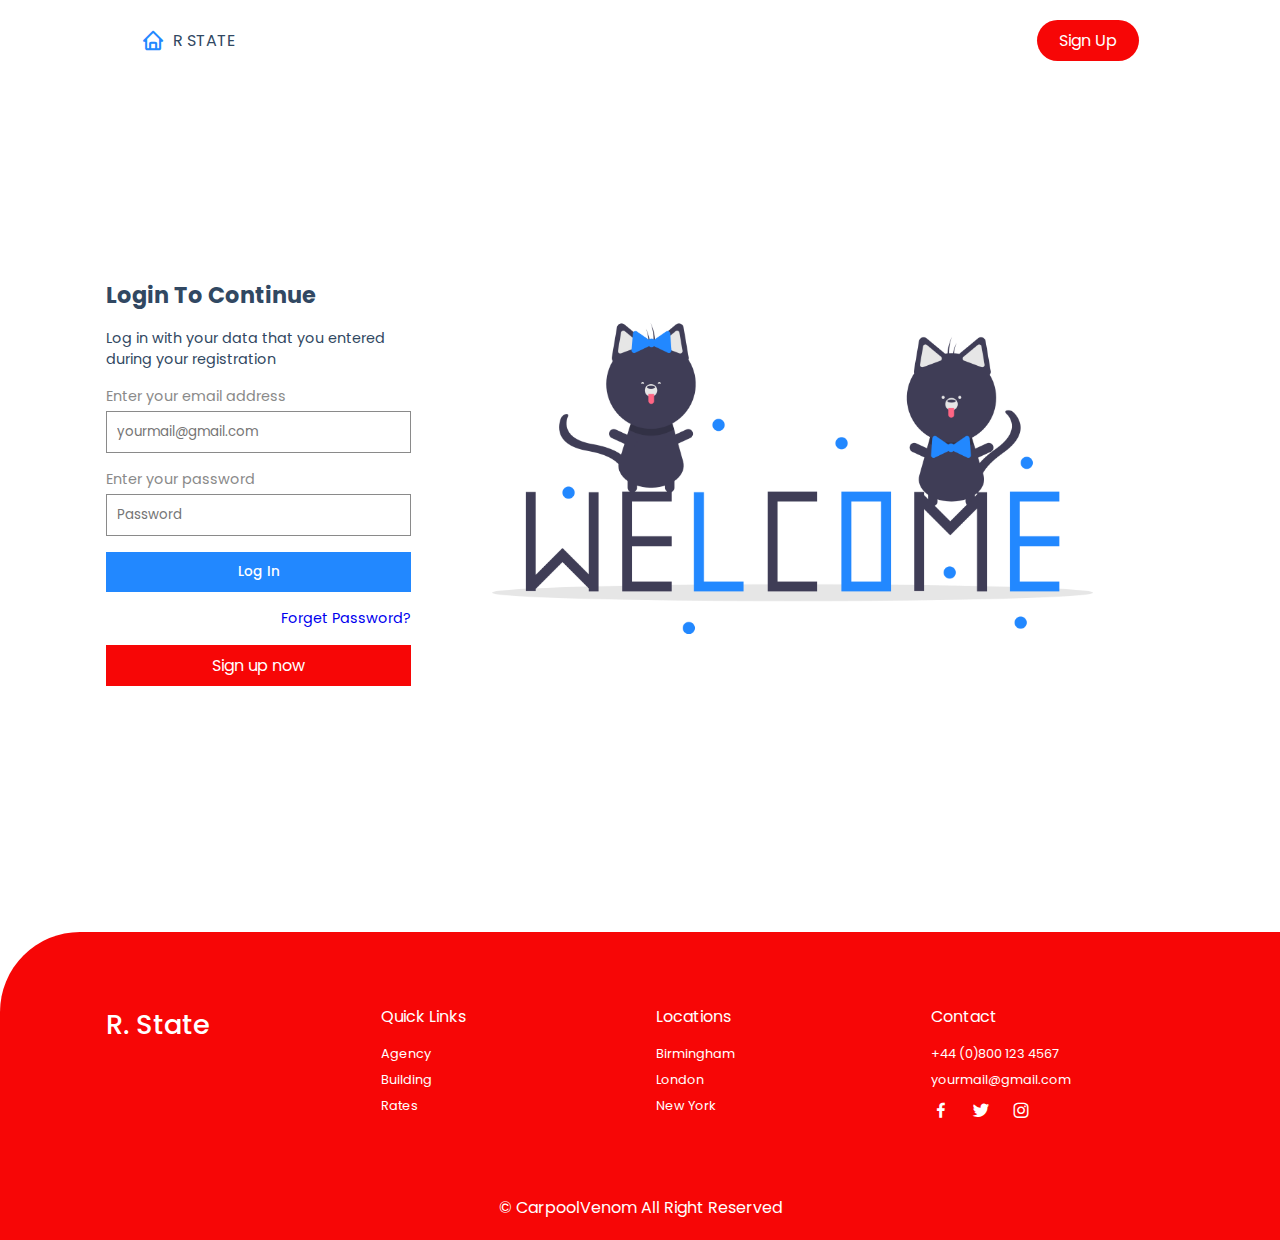
<file: login.html>
<!DOCTYPE html>
<html lang="en">
<head>
    <meta charset="UTF-8">
    <meta http-equiv="X-UA-Compatible" content="IE=edge">
    <meta name="viewport" content="width=device-width, initial-scale=1.0">
    <title>Log In</title>
    <!-- LInk To CSS -->
    <link rel="stylesheet" href="style.css">
    <!-- Box Icons -->
    <link rel="stylesheet"
  href="https://cdn.jsdelivr.net/npm/boxicons@latest/css/boxicons.min.css">
</head>
<body>
    <!-- Navbar -->
    <header>
        <div class="nav container">
            <!-- Logo -->
            <a href="index.html" class="logo"><i class='bx bx-home'></i>R State</a>
           
            <!-- Log In Button -->
            <a href="sign-up.html" class="btn">Sign Up</a>
        </div>

    </header>
    <!-- Log In -->
    <div class="login container">
        <div class="login-container">
            <h2>Login To Continue</h2>
            <p>Log in with your data that you entered <br>during your registration</p>
            <!-- Login Form -->
            <form action="">
                <span>Enter your email address</span>
                <input type="email" name="" id="" placeholder="yourmail@gmail.com" required>
                <span>Enter your password</span>
                <input type="password" name="" id="" placeholder="Password" required>
                <input type="submit" value="Log In" class="buttom">
                <a href="#">Forget Password?</a>
            </form>
            <a href="sign-up.html" class="btn">Sign up now</a>
        </div>
        <!-- Log In Image -->
        <div class="login-image">
            <img src="img/login.png" alt="">
        </div>
    </div>
    
    <!-- Footer -->
    <section class="footer">
        <div class="footer-container container">
            <h2>R. State</h2>
            <div class="footer-box">
                <h3>Quick Links</h3>
                <a href="#">Agency</a>
                <a href="#">Building</a>
                <a href="#">Rates</a>
            </div>
            <div class="footer-box">
                <h3>Locations</h3>
                <a href="#">Birmingham</a>
                <a href="#">London</a>
                <a href="#">New York</a>
            </div>
            <div class="footer-box">
                <h3>Contact</h3>
                <a href="#">+44 (0)800 123 4567</a>
                <a href="#">yourmail@gmail.com</a>
                <div class="social">
                    <a href="#"><i class='bx bxl-facebook' ></i></a>
                    <a href="#"><i class='bx bxl-twitter' ></i></a>
                    <a href="#"><i class='bx bxl-instagram' ></i></a>
                </div>
            </div>
        </div>
    </section>
    <!-- Copyright -->
    <div class="copyright">
        <p>&#169; CarpoolVenom All Right Reserved</p>
    </div>

    
</body>
</html>
</file>
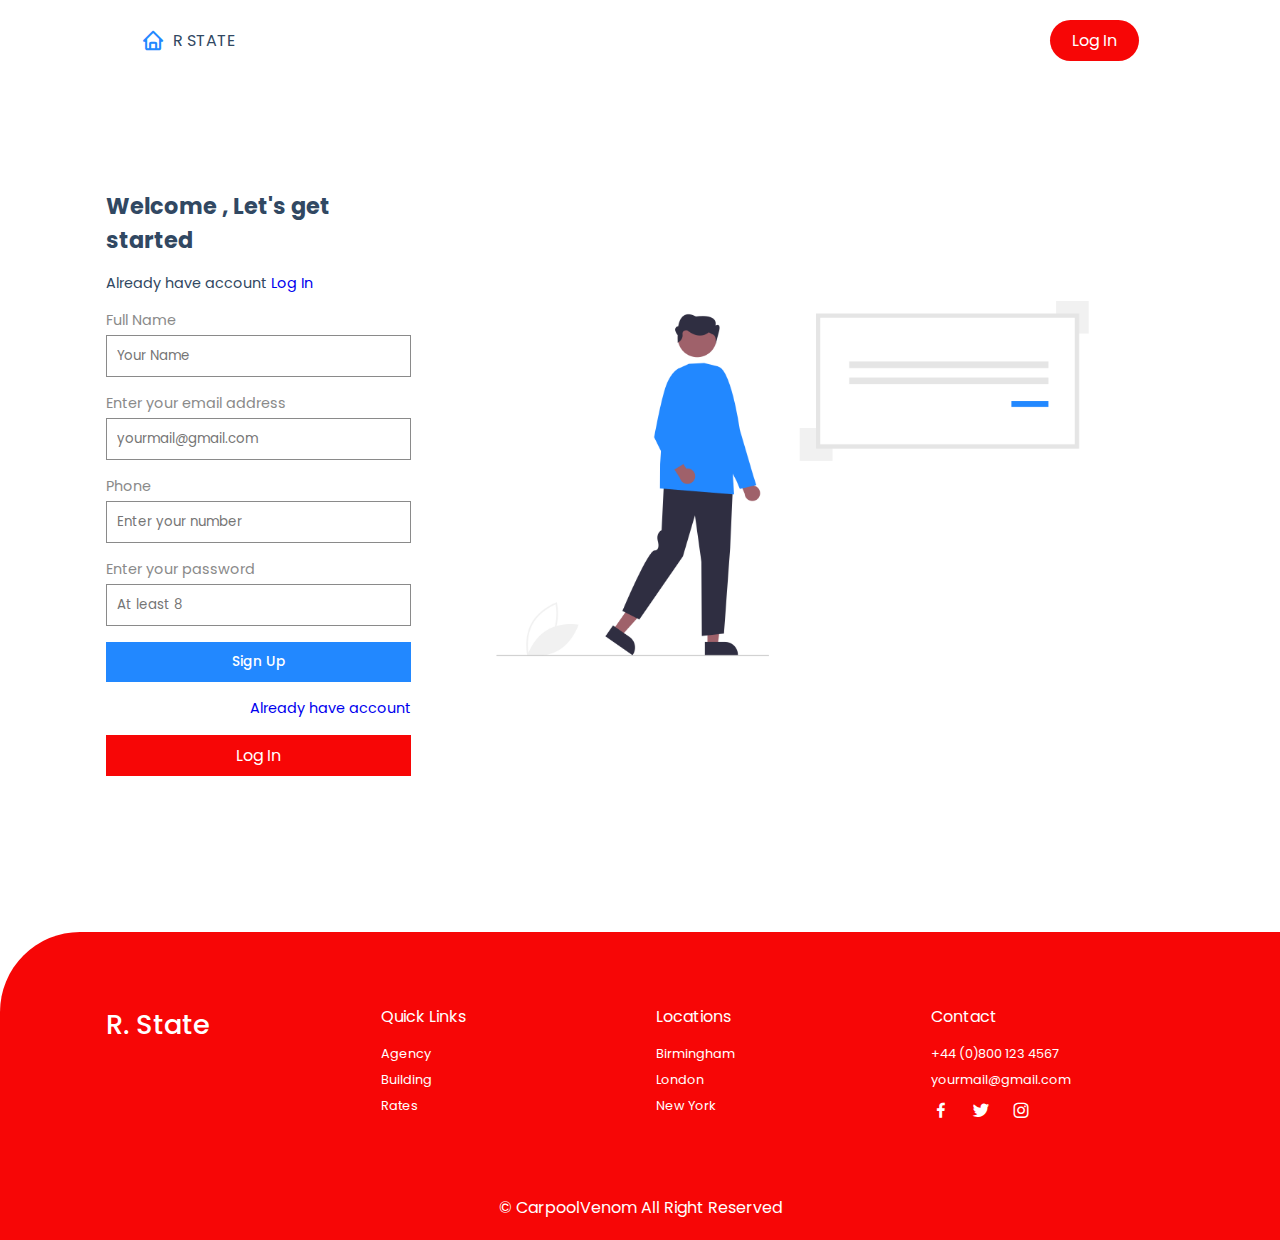
<file: sign-up.html>
<!DOCTYPE html>
<html lang="en">
<head>
    <meta charset="UTF-8">
    <meta http-equiv="X-UA-Compatible" content="IE=edge">
    <meta name="viewport" content="width=device-width, initial-scale=1.0">
    <title>Sign Up</title>
    <!-- LInk To CSS -->
    <link rel="stylesheet" href="style.css">
    <!-- Box Icons -->
    <link rel="stylesheet"
  href="https://cdn.jsdelivr.net/npm/boxicons@latest/css/boxicons.min.css">
</head>
<body>
    <!-- Navbar -->
    <header>
        <div class="nav container">
            <!-- Logo -->
            <a href="index.html" class="logo"><i class='bx bx-home'></i>R State</a>
           
            <!-- Log In Button -->
            <a href="login.html" class="btn">Log In</a>
        </div>

    </header>
    <!-- Sign Up -->
    <div class="login container">
        <div class="login-container">
            <h2>Welcome , Let's get started</h2>
            <p>Already have account <a href="login.html">Log In</a></p>
            <!-- Login Form -->
            <form action="">
                <span>Full Name</span>
                <input type="text" name="" id="" placeholder="Your Name" required>
                <span>Enter your email address</span>
                <input type="email" name="" id="" placeholder="yourmail@gmail.com" required>
                <span>Phone</span>
                <input type="tel" name="" id="" placeholder="Enter your number" required>
                <span>Enter your password</span>
                <input type="password" name="" id="" placeholder="At least 8" required>
                <input type="submit" value="Sign Up" class="buttom">
                <a href="login.html">Already have account</a>
            </form>
            <a href="login.html" class="btn">Log In</a>
        </div>
        <!-- Log In Image -->
        <div class="login-image">
            <img src="img/sign-up.png" alt="">
        </div>
    </div>
    
    <!-- Footer -->
    <section class="footer">
        <div class="footer-container container">
            <h2>R. State</h2>
            <div class="footer-box">
                <h3>Quick Links</h3>
                <a href="#">Agency</a>
                <a href="#">Building</a>
                <a href="#">Rates</a>
            </div>
            <div class="footer-box">
                <h3>Locations</h3>
                <a href="#">Birmingham</a>
                <a href="#">London</a>
                <a href="#">New York</a>
            </div>
            <div class="footer-box">
                <h3>Contact</h3>
                <a href="#">+44 (0)800 123 4567</a>
                <a href="#">yourmail@gmail.com</a>
                <div class="social">
                    <a href="#"><i class='bx bxl-facebook' ></i></a>
                    <a href="#"><i class='bx bxl-twitter' ></i></a>
                    <a href="#"><i class='bx bxl-instagram' ></i></a>
                </div>
            </div>
        </div>
    </section>
    <!-- Copyright -->
    <div class="copyright">
        <p>&#169; CarpoolVenom All Right Reserved</p>
    </div>

    
</body>
</html>
</file>
<file: style.css>
/* Google Fonts */
@import url("https://fonts.googleapis.com/css2?family=Poppins:wght@400;500;600;700&display=swap");
* {
  font-family: "Poppins", sans-serif;
  margin: 0;
  padding: 0;
  box-sizing: border-box;
  scroll-behavior: smooth;
  scroll-padding-top: 3rem;
  list-style: none;
  text-decoration: none;
}
/* Variables */
:root {
  --main-color: #2288ff;
  --second-color: #192f6a;
  --text-color: #314862;
  --bg-color: #fff;

  /* Box Shadow */
  --box-shadow: 2px 2px 18px rgb(14 52 54 / 15%);
}
img {
  width: 100%;
}
body {

  color: var(--text-color);
}
section {
  padding: 4.5rem 0 3rem;
}
.container {
  max-width: 1068px;
  margin-left: auto;
  margin-right: auto;
}
header {
  display: block;
  width: 100%;
  background: var(--bg-color);
  position: fixed;
  top: 0;
  left: 0;
  z-index: 100;
}
.nav {
  display: flex;
  align-items: center;
  justify-content: space-between;
  padding: 20px 35px;
}
.logo {
  display: flex;
  align-items: center;
  column-gap: 0.5rem;
  font-size: 1rem;
 width: 50%;
  color: var(--text-color);
  text-transform: uppercase;
}
.logo .bx {
  font-size: 24px;
  color: var(--main-color);
}
.navbar {
  display: flex;
}
.navbar a {
  padding: 8px 17px;
  color: var(--text-color);
  font-size: 1rem;
  text-transform: uppercase;
  font-weight: 500;
}
.navbar a:hover {
  color: #f70606DD;
}
#menu-icon {
  font-size: 24px;
  cursor: pointer;
  display: none;
}
#menu {
  display: none;
}
.btn {
  padding: 8px 22px;
  background: #f70606;
  color: var(--bg-color);
  border-radius: 5rem;
}
.btn:hover {
  background: #2b2c2d;
}
/* Home */
.home {
  margin-top: 5rem;
  background: url(img1.png);
  background-repeat: no-repeat;
  background-size: cover;
  background-position: center;
  height: 440px;
  border-radius: 1.5rem;
  display: flex;
  align-items: center;
}
.home2 {
  margin-top: 5rem;
   background: url(full02sombra.png);
  background-repeat: no-repeat;
  background-size: cover;
  background-position: center;
  height: 440px;
  border-radius: 1.5rem;
  display: flex;
  align-items: center;
}
.home-text {
  padding-left: 35px;
}
.home-text h1 {
  color: var(--bg-color);
  font-size: 2rem;
  margin-bottom: 1rem;
}
.about {
  display: grid;
  grid-template-columns: repeat(auto-fit, minmax(18rem, auto));
  gap: 2rem;
}
.about-img img {
  border-radius: 3rem 0 3rem 3rem;
}
.about-text span {
  font-size: 1rem;
  text-transform: uppercase;
  font-weight: 500;
  color: #f70606;
}
.about-text h2 {
  font-size: 1.7rem;
}

.about-text p {
  font-size: 0.938rem;
  margin: 1rem 0 1rem;
}
.sales {
  display: grid;
  grid-template-columns: repeat(auto-fit, minmax(240px, auto));
  gap: 2.4rem;
}
.sales .box {
  padding: 20px;
  background: #f70606;
  box-shadow: var(--box-shadow);
  text-align: center;
  border-radius: 2rem;
}
.sales .box:hover
 {
  background: #2b2c2d;
  color: var(--bg-color);
  transition: 0.4s all linear;
}
.sales .box .bx {
  padding: 10px;
  border-radius: 50%;
  background: #f70606;
  color:#2b2c2d;
  font-size: 20px;
}
.sales .box h3 {
  font-size: 1.1rem;
  margin: 1rem 0 0.4rem;
  color: white;
}
.sales .box p {
  font-size: 00.938rem;
  color: white;
}
/* Properties */
.heading {
  text-align: center;
  margin-bottom: 2rem;
}
.heading span {
  font-weight: 500;
  color: #f70606;
}
.heading h2 {
  font-size: 1.7rem;
}
.heading p {
  font-size: 0.938rem;
}
.properties {
  background: #fbfbfb;
  border-radius: 2rem;
}
.properties-container {
  display: grid;
  grid-template-columns: repeat(auto-fit, minmax(240px, auto));
  gap: 3rem;
  padding: 0 50px;
}
.properties-container .box {
  background: var(--bg-color);
  padding: 20px;
  border-radius: 1rem;
  box-shadow: var(--box-shadow);
}
.properties-container .box:hover {
  transform: translateY(-10px);
  transition: 0.5s;
}
.properties-container .box img {
  border-radius: 1rem;
  height: 220px;
  object-fit: cover;
  object-position: center;
}
.properties-container .box h3 {
  font-size: 1rem;
  font-weight: 600;
  float: left;
}
.properties-container .box .content {
  display: flex;
  justify-content: space-between;
  margin-top: 2rem;
}
.properties-container .box .content .text h3 {
  font-weight: 500;
}
.properties-container .box .content .text p {
  font-size: 0.8rem;

}
.properties-container .box .content .icon {
  display: flex;
  align-items: center;
  column-gap: 1rem;
}
.properties-container .box .content .icon .bx {
  display: flex;
  align-items: center;
  font-size: 20px;
}
.properties-container .box .content .icon span {
  font-size: 12px;
  font-weight: 500;
  margin-left: 4px;
}
.newsletter {
  display: flex;
  flex-direction: column;
  align-items: center;
  row-gap: 2rem;
  justify-content: center;
  text-align: center;
}
.newsletter h2 {
  font-size: 1.7rem;
}
.newsletter form {
  background: var(--bg-color);
  box-shadow: var(--box-shadow);
  padding: 6px 10px;
  border-radius: 5rem;
}
.newsletter form input {
  border: none;
  outline: none;
  font-size: 1rem;
}
.newsletter #email-box {
  width: 280px;
}
.newsletter .btn {
  padding: 12px 34px;
  font-weight: 500;
  text-transform: uppercase;
}
.footer {
  background: #f70606;
  color: var(--bg-color);
  border-radius: 5rem 0 0 0;
}
.footer-container {
  display: grid;
  grid-template-columns: repeat(auto-fit, minmax(240px, auto));
  gap: 2rem;
}
.footer-container h2 {
  font-size: 1.7rem;
  font-weight: 500;
}
.footer-box {
  display: flex;
  flex-direction: column;
}
.footer-box h3 {
  margin-bottom: 1rem;
  font-size: 1rem;
  font-weight: 400;
}
.footer-box a {
  font-size: 0.8rem;
  color: var(--bg-color);
  font-weight: 400;
  margin-bottom: 0.5rem;
}
.footer-box a:hover {
  color: var(--text-color);
}
.social a {
  font-size: 20px;
  margin-right: 1rem;
}
.social a:hover {
  color: var(--second-color);
}
.copyright {
  padding: 20px;
  text-align: center;
  color: var(--bg-color);
  background:#f70606;
}
/* Log IN */
.login {
  display: grid;
  grid-template-columns: 0.4fr 1fr;
  align-items: center;
  min-height: 100vh;
  margin-top: 2rem;
}
.login-container {
  display: flex;
  flex-direction: column;
  row-gap: 1rem;
}
.login-container h2 {
  font-size: 1.4rem;
}
.login-container p {
  font-size: 0.9rem;
}
.login-container form {
  display: flex;
  flex-direction: column;
}
.login-container form span {
  font-size: 0.9rem;
  color: #8a8a8a;
  margin-bottom: 4px;
}
.login-container form input {
  border: 1px solid #8a8a8a;
  outline: none;
  padding: 10px;
  margin-bottom: 1rem;
  background: var(--bg-color);
}
.login-container form .buttom {
  outline: none;
  border: none;
  background: var(--main-color);
  color: var(--bg-color);
  font-size: 0.85rem;
  font-weight: 500;
}
.login-container form .buttom:hover {
  background: #3492fd;
}
.login-container form a {
  font-size: 0.9rem;
  text-align: right;
}
.login-container .btn {
  border-radius: 0;
  text-align: center;
}
/* Making Responsive */
@media (max-width: 1080px) {
  .container {
    margin-left: 1rem;
    margin-right: 1rem;
  }
}
@media (max-width: 880px) {
  section {
    padding: 4rem 0 3rem;
  }
  .properties-container {
    grid-template-columns: repeat(auto-fit, minmax(200px, auto));
    gap: 1rem;
    padding: 0 10px;
  }
  .footer-container {
    grid-template-columns: repeat(auto-fit, minmax(200px, auto));
    gap: 1rem;
  }
  .login {
    grid-template-columns: 0.6fr 1fr;
  }
}
@media (max-width: 768px) {
  .nav {
    padding: 10px 0;
  }
  #menu-icon {
    display: initial;
  }
  .navbar {
    position: absolute;
    top: 100%;
    right: 0;
    left: 0;
    display: flex;
    flex-direction: column;
    background: var(--second-color);
    text-align: center;
    clip-path: circle(0% at 100% 1%);
    transition: 0.6s;
  }
  .navbar a {
    display: block;
    margin: 1rem;
    padding: 20px;
    color: black;
  }
  .navbar a:hover {
    background: #f70606;
    color: var(--bg-color);
    transition: 0.2s;
  }
  #menu:checked ~ .navbar {
    clip-path: circle(144% at 100% 1%);
  }
  .about-text span {
    color: #f70606
    font-size: 0.9rem;
  }
  .about-text h2,
  .heading h2,
  .newsletter h2 {
    font-size: 1.4rem;
    color: black;
  }
}
@media (max-width: 638px) {
  .about-text {
    text-align:justify;
  }
  .about-img {
    order: 2;
  }
  .login {
    grid-template-columns: 0.8fr 1fr;
  }
  .login {
    margin-top: 3rem;
  }
}
@media (max-width: 572px) {
  .login-image {
    display: none;
  }
  .login {
    justify-content: center;
    grid-template-columns: 1fr;
  }
}
@media (max-width: 442px) {
  .home-text {
    padding-left: 14px;
  }
  .home-text h1 {
    font-size: 1.7rem;
  }
  .about-text h2,
  .heading h2,
  .newsletter h2 {
    font-size: 1.2rem;
  }
  .properties-container {
    padding: 0;
  }
  .newsletter #email-box {
    width: 140px;
  }
  .footer {
    border-radius: 3rem 0 0 0;
  }
}



.containerproje{
    position: relative;
}

.containerproje .slide-container .slide{
    min-height: 100vh;
    display: flex;
    align-items: center;
    flex-wrap: wrap;
    gap: 15px;
    padding: 20px 9%;
    padding-bottom: 70px;
}
@media (max-width: 1000px){
  .containerproje .slide-container .slide{
    min-height: 60vh;
    display: flex;
    align-items: center;
    flex-wrap: wrap;
    gap: 15px;
    padding: 20px 9%;
    padding-bottom: 70px;
}

}

.containerproje .slide-container .slide .contentproje{
    flex: 1 1 350px;
    animation: slideContent .4s linear .4s backwards;
}

@keyframes slideContent{0%
{
    opacity: 0;
    transform: translateX(-50px);
}
}


.containerproje .slide-container .slide .contentproje h3{
    font-size: 55px;
    color: #f70606;
    font-family: 'Noto Sans', sans-serif;
     

}

.containerproje .slide-container .slide .contentproje p{
    font-size: 16px;
    color: #ffffff;
    font-family: 'Noto Sans', sans-serif;
    width: 40%;
    height: 10%;


}
@media(max-width: 1350px){
  .containerproje .slide-container .slide .contentproje h3{
    font-size: 35px;
    color:#f70606;
    font-family: 'Noto Sans', sans-serif;
      margin: 0 auto;
      align-items: center;
      text-align: center;

}

.containerproje .slide-container .slide .contentproje p{
    font-size: 16px;
    color: #ffffff;
    font-family: 'Noto Sans', sans-serif;
    width: 40%;
    height: 10%;
    margin: 0 auto;

}
}

.containerproje .slide-container .slide .contentproje .bntproj{
    margin-top: 10px;
    display: inline-block;
    background: #8932c3;
    color: #ffffff;
    font-size: 17px;
    padding: 9px 40px;
    border-radius: 5px;
    border: 2px solid #8932c3;
    font-family: 'Noto Sans', sans-serif;
    text-decoration: none;
    margin: 0 auto;

}

.containerproje .slide-container .slide .contentproje .bntproj:hover{
    background: #a355d7;
    border: 2px solid #a355d7;
    color: #ffffff;
}

.containerproje .slide-container{
    display: none;
}

.containerproje .slide-container.active{
    display: block;
}

.containerproje .slide-container:nth-child(1) .slide{
    background: url(fullbanner1.png);
    background-size:cover;
    background-repeat: no-repeat;
   width: 100%;
  height: 200px;
}

.containerproje .slide-container:nth-child(2) .slide{
    background: url(fullbanner4.png);
    background-size:cover;
    background-repeat: no-repeat;
   width: 100%;
     height:200px;
}

.containerproje .slide-container:nth-child(3) .slide{
    background: url(fullbanner6.png);
    background-size:cover;
    background-repeat: no-repeat;
    width: 100%;
    height: 200px;
}

.containerproje #prev, 
.containerproje #next {
    position: absolute;
    top:50%;
    transform: translateY(-50%);
    color: #ffffff;
    
    height: 30px;
    width: 30px;
    line-height: 50px;
    font-size: 25px;
    text-align: center;
    cursor: pointer;
    font-weight: bolder;
    border-radius: 50px;
}

.containerproje #prev:hover, 
.containerproje #next:hover{
 
}
.containerproje #prev{
    left: 20px;
}

.containerproje #next{
    right: 20px;
}



@media(max-width: 500px){
    .containerproje #prev{
        left: 0px;
        top: 60%;
    }

    .containerproje #next{
        right: 0px;
        top: 60%;
    }


    .containerproje .slide-container .slide .contentproje p{
        font-size: 16px;
        color: #ffffff;
        font-family: 'Noto Sans', sans-serif;
        width: 70%;
        height: 10%;
    
    }
}
</file>
